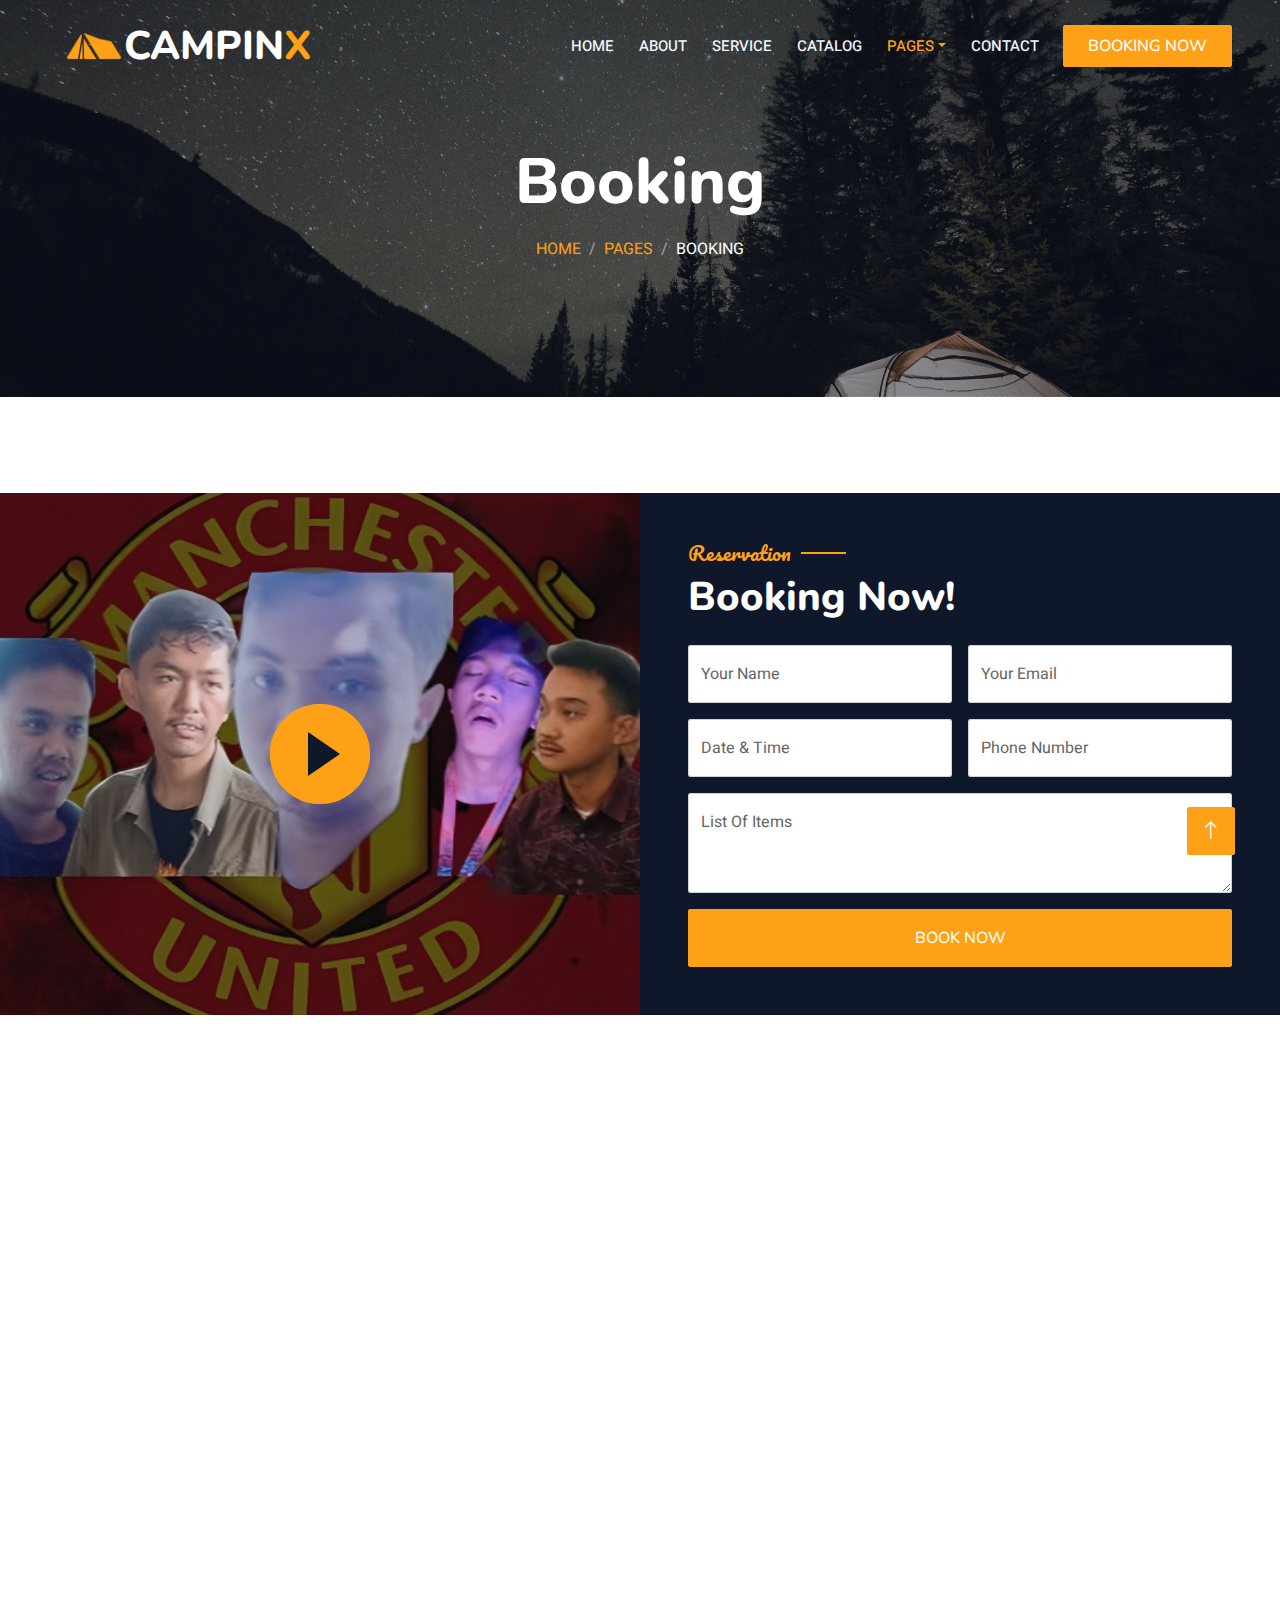
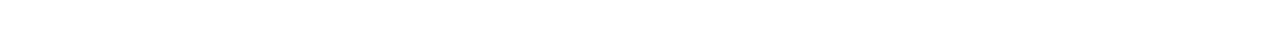
<file: booking.html>
<!DOCTYPE html>
<html lang="en">
  <head>
    <meta charset="utf-8" />
    <meta charset="utf-8" />
    <title>Campinx - Buy & Rent Tent</title>
    <link rel="icon" href="img/tent.png" type="image/x-icon" />
    <meta content="width=device-width, initial-scale=1.0" name="viewport" />
    <meta content="" name="keywords" />
    <meta content="" name="description" />

    <!-- Favicon -->
    <link href="img/favicon.ico" rel="icon" />

    <!-- Google Web Fonts -->
    <link rel="preconnect" href="https://fonts.googleapis.com" />
    <link rel="preconnect" href="https://fonts.gstatic.com" crossorigin />
    <link
      href="https://fonts.googleapis.com/css2?family=Heebo:wght@400;500;600&family=Nunito:wght@600;700;800&family=Pacifico&display=swap"
      rel="stylesheet"
    />

    <!-- Icon Font Stylesheet -->
    <link
      href="https://cdnjs.cloudflare.com/ajax/libs/font-awesome/5.10.0/css/all.min.css"
      rel="stylesheet"
    />
    <link
      href="https://cdn.jsdelivr.net/npm/bootstrap-icons@1.4.1/font/bootstrap-icons.css"
      rel="stylesheet"
    />

    <!-- Libraries Stylesheet -->
    <link href="lib/animate/animate.min.css" rel="stylesheet" />
    <link href="lib/owlcarousel/assets/owl.carousel.min.css" rel="stylesheet" />
    <link
      href="lib/tempusdominus/css/tempusdominus-bootstrap-4.min.css"
      rel="stylesheet"
    />

    <!-- Customized Bootstrap Stylesheet -->
    <link href="css/bootstrap.min.css" rel="stylesheet" />

    <!-- Template Stylesheet -->
    <link href="css/style.css" rel="stylesheet" />
  </head>

  <body>
    <div class="container-xxl bg-white p-0">
      <!-- Spinner Start -->
      <div
        id="spinner"
        class="show bg-white position-fixed translate-middle w-100 vh-100 top-50 start-50 d-flex align-items-center justify-content-center"
      >
        <div
          class="spinner-border text-primary"
          style="width: 3rem; height: 3rem"
          role="status"
        >
          <span class="sr-only">Loading...</span>
        </div>
      </div>
      <!-- Spinner End -->

      <!-- Navbar & Hero Start -->
      <div class="container-xxl position-relative p-0">
        <nav
          class="navbar navbar-expand-lg navbar-dark bg-dark px-4 px-lg-5 py-3 py-lg-0"
        >

          <a
            href="index.html"
            class="navbar-brand p-0 d-flex align-items-center"
          >

          <a href="" class="navbar-brand p-0 d-flex align-items-center">

            <img src="img/Logo.png" alt="Logo" class="logo" />
            <h1 class="text-primary m-0">
              <span class="CAMP">CAMPIN</span><span class="X">X</span>
            </h1>
          </a>
          <button
            class="navbar-toggler"
            type="button"
            data-bs-toggle="collapse"
            data-bs-target="#navbarCollapse"
          >
            <span class="fa fa-bars"></span>
          </button>
          <div class="collapse navbar-collapse" id="navbarCollapse">
            <div class="navbar-nav ms-auto py-0 pe-4">
              <a href="index.html" class="nav-item nav-link">Home</a>
              <a href="about.html" class="nav-item nav-link">About</a>
              <a href="service.html" class="nav-item nav-link">Service</a>
              <a href="menu.html" class="nav-item nav-link">Catalog</a>
              <div class="nav-item dropdown">
                <a
                  href="#"
                  class="nav-link dropdown-toggle active"
                  data-bs-toggle="dropdown"
                  >Pages</a
                >
                <div class="dropdown-menu m-0">
                  <a href="booking.html" class="dropdown-item active"
                    >Booking</a
                  >
                  <a href="team.html" class="dropdown-item">Our Team</a>
                  <a href="testimonial.html" class="dropdown-item"
                    >Testimonial</a
                  >
                </div>
              </div>
              <a href="contact.html" class="nav-item nav-link">Contact</a>
            </div>

            <a href="booking.html" class="btn btn-primary py-2 px-4"
              >Booking Now</a
            >

            

          </div>
        </nav>

        <div class="container-xxl py-5 bg-dark hero-header mb-5">
          <div class="container text-center my-5 pt-5 pb-4">
            <h1 class="display-3 text-white mb-3 animated slideInDown">
              Booking
            </h1>
            <nav aria-label="breadcrumb">
              <ol class="breadcrumb justify-content-center text-uppercase">
                <li class="breadcrumb-item"><a href="#">Home</a></li>
                <li class="breadcrumb-item"><a href="#">Pages</a></li>
                <li
                  class="breadcrumb-item text-white active"
                  aria-current="page"
                >
                  Booking
                </li>
              </ol>
            </nav>
          </div>
        </div>
      </div>
      <!-- Navbar & Hero End -->

      <!-- Reservation Start -->
      <div class="container-xxl py-5 px-0 wow fadeInUp" data-wow-delay="0.1s">
        <div class="row g-0">
          <div class="col-md-6">
            <div class="video">
              <button
                type="button"
                class="btn-play"
                data-bs-toggle="modal"
                data-src="img/vid/2.mp4"
                data-bs-target="#videoModal"
              >
                <span></span>
              </button>
            </div>
          </div>
          <div class="col-md-6 bg-dark d-flex align-items-center">
            <div class="p-5 wow fadeInUp" data-wow-delay="0.2s">
              <h5
                class="section-title ff-secondary text-start text-primary fw-normal"
              >
                Reservation
              </h5>
              <h1 class="text-white mb-4">Booking Now!</h1>
              <form>
                <div class="row g-3">
                  <div class="col-md-6">
                    <div class="form-floating">
                      <input
                        type="text"
                        class="form-control"
                        id="name"
                        placeholder="Your Name"
                        required
                      />
                      <label for="name">Your Name</label>
                    </div>
                  </div>
                  <div class="col-md-6">
                    <div class="form-floating">
                      <input
                        type="email"
                        class="form-control"
                        id="email"
                        placeholder="Your Email"
                        required
                      />
                      <label for="email">Your Email</label>
                    </div>
                  </div>
                  <div class="col-md-6">
                    <div
                      class="form-floating date"
                      id="date3"
                      data-target-input="nearest"
                    >
                      <input
                        type="text"
                        class="form-control datetimepicker-input"
                        id="date"
                        placeholder="Date & Time"
                        data-target="#date3"
                        data-toggle="datetimepicker"
                        required
                      />
                      <label for="datetime">Date & Time</label>
                    </div>
                  </div>
                  <div class="col-md-6">
                    <div class="form-floating">
                      <input
                        type="text"
                        class="form-control"
                        id="phone"
                        placeholder="number"
                        required
                      />
                      <label for="name">Phone Number</label>
                    </div>
                  </div>
                  <div class="col-12">
                    <div class="form-floating">
                      <textarea
                        class="form-control"
                        placeholder="Special Request"
                        id="items"
                        style="height: 100px"
                        required
                      ></textarea>
                      <label for="message">List Of Items</label>
                    </div>
                  </div>
                  <div class="col-12">
                    <button
                      onclick="sendWhatsApp()"
                      class="btn btn-primary w-100 py-3"
                      type="submit"
                    >
                      Book Now
                    </button>
                  </div>
                </div>
              </form>
            </div>
          </div>
        </div>
      </div>

      <div
        class="modal fade"
        id="videoModal"
        tabindex="-1"
        aria-labelledby="exampleModalLabel"
        aria-hidden="true"
      >
        <div class="modal-dialog">
          <div class="modal-content rounded-0">
            <div class="modal-header">
              <h5 class="modal-title" id="exampleModalLabel">
                Leader List Video
              </h5>
              <button
                type="button"
                class="btn-close"
                data-bs-dismiss="modal"
                aria-label="Close"
              ></button>
            </div>
            <div class="modal-body">
              <!-- 16:9 aspect ratio -->
              <div class="ratio ratio-16x9">
                <iframe
                  class="embed-responsive-item"
                  src=""
                  id="video"
                  allowfullscreen
                  allowscriptaccess="always"
                  allow="autoplay"
                ></iframe>
              </div>
            </div>
          </div>
        </div>
      </div>
      <!-- Reservation Start -->

      <!-- Footer Start -->
      <div
        class="container-fluid bg-dark text-light footer pt-5 mt-5 wow fadeIn"
        data-wow-delay="0.1s"
      >
        <div class="container py-5">
          <div class="row g-5">
            <div class="col-lg-3 col-md-6">
              <h4
                class="section-title ff-secondary text-start text-primary fw-normal mb-4"
              >
                Company
              </h4>
              <a class="btn btn-link" href="about.html">About Us</a>
              <a class="btn btn-link" href="contact.html">Contact Us</a>

              <a class="btn btn-link" href="booking.html">Booking</a>

              <a class="btn btn-link" href="booking.html">Reservation</a>
              <!-- <a class="btn btn-link" href="">Privacy Policy</a>
              <a class="btn btn-link" href="">Terms & Condition</a> -->

            </div>
            <div class="col-lg-3 col-md-6">
              <h4
                class="section-title ff-secondary text-start text-primary fw-normal mb-4"
              >
                Contact
              </h4>
              <p class="mb-2">
                <i class="fa fa-map-marker-alt me-3"></i>Ciparay, Bandung, Jawa
                Barat 40381
              </p>
              <p class="mb-2">
                <i class="fa fa-phone-alt me-3"></i>+62 815 6324 5618
              </p>
              <p class="mb-2">
                <i class="fa fa-envelope me-3"></i>campinx@hytamm.biz
              </p>
              <div class="d-flex pt-2">

                <a
                  class="btn btn-outline-light btn-social"
                  href="https://www.instagram.com/campinx.id"
                  target="_blank"
                  ><i class="fab fa-instagram"></i
                ></a>
                <a
                  class="btn btn-outline-light btn-social"
                  href="https://wa.me/6281563245618"
                  target="_blank"
                  ><i class="fab fa-whatsapp"></i

                <a class="btn btn-outline-light btn-social" href=""
                  ><i class="fab fa-twitter"></i
                ></a>
                <a class="btn btn-outline-light btn-social" href=""
                  ><i class="fab fa-facebook-f"></i
                ></a>
                <a class="btn btn-outline-light btn-social" href=""
                  ><i class="fab fa-youtube"></i
                ></a>
                <a class="btn btn-outline-light btn-social" href=""
                  ><i class="fab fa-linkedin-in"></i

                ></a>
              </div>
            </div>
            <div class="col-lg-3 col-md-6">
              <h4
                class="section-title ff-secondary text-start text-primary fw-normal mb-4"
              >
                Opening
              </h4>
              <h5 class="text-light fw-normal">Monday - Saturday</h5>
              <p>08AM - 05PM</p>
              <h5 class="text-light fw-normal">Sunday</h5>
              <p>10AM - 03PM</p>
            </div>
            <div class="col-lg-3 col-md-6">
              <h4
                class="section-title ff-secondary text-start text-primary fw-normal mb-4"
              >
                Newsletter
              </h4>
              <p>
                Hai, petualang alam bebas! Terima kasih telah bergabung di
                newsletter kami. Kami hadir untuk menemani setiap langkah
                petualangan Anda dengan berbagai produk dan layanan terbaik.
              </p>


              <div class="position-relative mx-auto" style="max-width: 400px">
                <input
                  class="form-control border-primary w-100 py-3 ps-4 pe-5"
                  type="text"
                  placeholder="Your email"
                />
                <button
                  type="button"
                  class="btn btn-primary py-2 position-absolute top-0 end-0 mt-2 me-2"
                >
                  SignUp
                </button>
              </div>

            </div>
          </div>
        </div>
        <div class="container">
          <div class="copyright">
            <div class="row">
              <div class="col-md-6 text-center text-md-start mb-3 mb-md-0">

                &copy; <a class="border-bottom" href="index.html">CAMPINX</a>,
                All Right Reserved.

                <!--/*** This template is free as long as you keep the footer author’s credit link/attribution link/backlink. If you'd like to use the template without the footer author’s credit link/attribution link/backlink, you can purchase the Credit Removal License from "https://htmlcodex.com/credit-removal". Thank you for your support. ***/-->
                Designed By
                <a
                  class="border-bottom"
                  href="https://instagram.com/_radenginar"
                  target="_blank"
                  >HytammDev</a
                >

                &copy; <a class="border-bottom" href="#">CAMPINX</a>, All Right
                Reserved.

                <!--/*** This template is free as long as you keep the footer author’s credit link/attribution link/backlink. If you'd like to use the template without the footer author’s credit link/attribution link/backlink, you can purchase the Credit Removal License from "https://htmlcodex.com/credit-removal". Thank you for your support. ***/-->
                Designed By
                <a class="border-bottom" href="https://instag">HytammDev</a>
              </div>
              <div class="col-md-6 text-center text-md-end">
                <div class="footer-menu">
                  <a href="">Home</a>
                  <a href="">Cookies</a>
                  <a href="">Help</a>
                  <a href="">FQAs</a>
                </div>

              </div>
            </div>
          </div>
        </div>
      </div>
      <!-- Footer End -->

      <!-- Back to Top -->
      <a href="#" class="btn btn-lg btn-primary btn-lg-square back-to-top"
        ><i class="bi bi-arrow-up"></i
      ></a>
    </div>

    <!-- JavaScript Libraries -->
    <script src="https://code.jquery.com/jquery-3.4.1.min.js"></script>
    <script src="https://cdn.jsdelivr.net/npm/bootstrap@5.0.0/dist/js/bootstrap.bundle.min.js"></script>
    <script src="lib/wow/wow.min.js"></script>
    <script src="lib/easing/easing.min.js"></script>
    <script src="lib/waypoints/waypoints.min.js"></script>
    <script src="lib/counterup/counterup.min.js"></script>
    <script src="lib/owlcarousel/owl.carousel.min.js"></script>
    <script src="lib/tempusdominus/js/moment.min.js"></script>
    <script src="lib/tempusdominus/js/moment-timezone.min.js"></script>
    <script src="lib/tempusdominus/js/tempusdominus-bootstrap-4.min.js"></script>

    <!-- Template Javascript -->
    <script src="js/main.js"></script>
  </body>
</html>
</file>
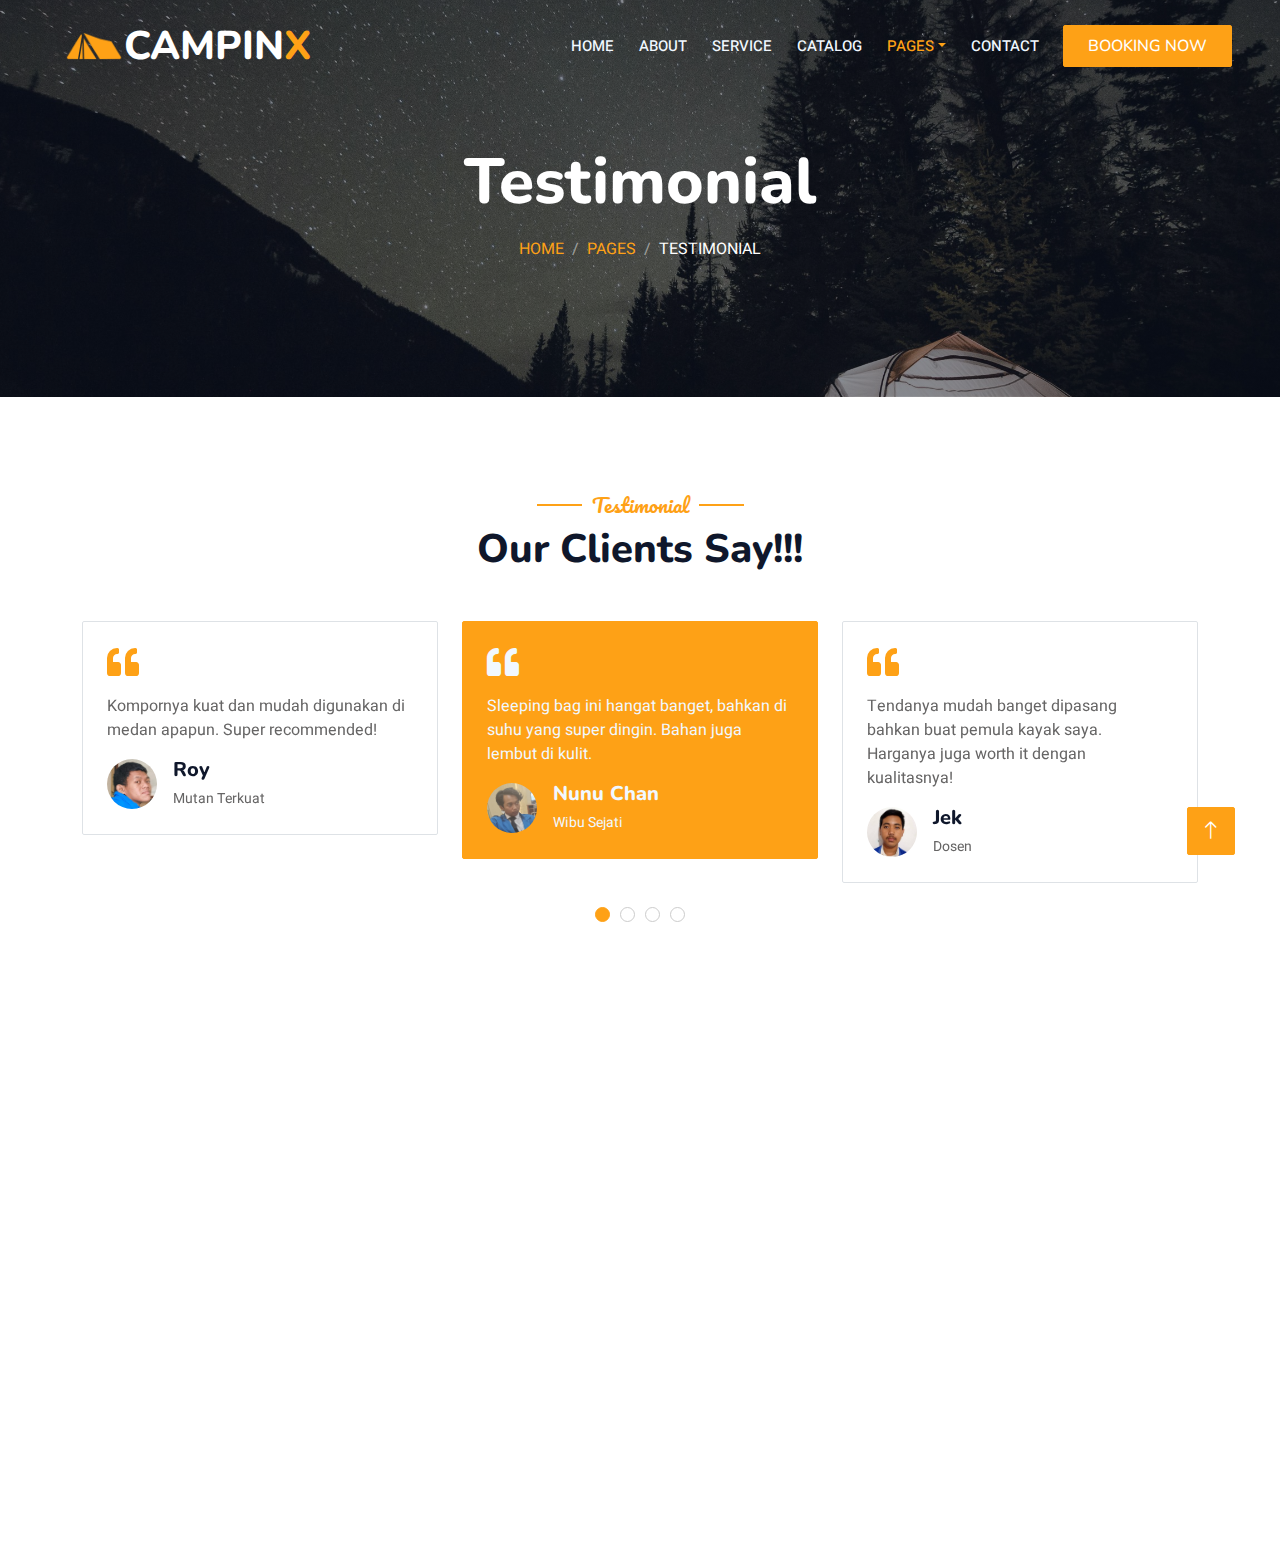
<file: testimonial.html>
<!DOCTYPE html>
<html lang="en">
  <head>
    <meta charset="utf-8" />
    <title>Campinx - Buys & Rent Tent</title>
    <meta content="width=device-width, initial-scale=1.0" name="viewport" />
    <link rel="icon" href="img/tent.png" type="image/x-icon" />
    <meta content="Sewa Tenda" name="keywords" />
    <meta
      content="Menjual dan menyewakan tenda dengan kualitas luarbiasa"
      name="description"
    />

    <!-- Favicon -->
    <link href="img/favicon.ico" rel="icon" />

    <!-- Google Web Fonts -->
    <link rel="preconnect" href="https://fonts.googleapis.com" />
    <link rel="preconnect" href="https://fonts.gstatic.com" crossorigin />
    <link
      href="https://fonts.googleapis.com/css2?family=Heebo:wght@400;500;600&family=Nunito:wght@600;700;800&family=Pacifico&display=swap"
      rel="stylesheet"
    />

    <!-- Icon Font Stylesheet -->
    <link
      href="https://cdnjs.cloudflare.com/ajax/libs/font-awesome/5.10.0/css/all.min.css"
      rel="stylesheet"
    />
    <link
      href="https://cdn.jsdelivr.net/npm/bootstrap-icons@1.4.1/font/bootstrap-icons.css"
      rel="stylesheet"
    />

    <!-- Libraries Stylesheet -->
    <link href="lib/animate/animate.min.css" rel="stylesheet" />
    <link href="lib/owlcarousel/assets/owl.carousel.min.css" rel="stylesheet" />
    <link
      href="lib/tempusdominus/css/tempusdominus-bootstrap-4.min.css"
      rel="stylesheet"
    />

    <!-- Customized Bootstrap Stylesheet -->
    <link href="css/bootstrap.min.css" rel="stylesheet" />

    <!-- Template Stylesheet -->
    <link href="css/style.css" rel="stylesheet" />
  </head>

  <body>
    <div class="container-xxl bg-white p-0">
      <!-- Spinner Start -->
      <div
        id="spinner"
        class="show bg-white position-fixed translate-middle w-100 vh-100 top-50 start-50 d-flex align-items-center justify-content-center"
      >
        <div
          class="spinner-border text-primary"
          style="width: 3rem; height: 3rem"
          role="status"
        >
          <span class="sr-only">Loading...</span>
        </div>
      </div>
      <!-- Spinner End -->

      <!-- Navbar & Hero Start -->
      <div class="container-xxl position-relative p-0">
        <nav
          class="navbar navbar-expand-lg navbar-dark bg-dark px-4 px-lg-5 py-3 py-lg-0"
        >

          <a
            href="index.html"
            class="navbar-brand p-0 d-flex align-items-center"
          >

          <a href="" class="navbar-brand p-0 d-flex align-items-center">

            <img src="img/Logo.png" alt="Logo" class="logo" />
            <h1 class="text-primary m-0">
              <span class="CAMP">CAMPIN</span><span class="X">X</span>
            </h1>
          </a>
          <button
            class="navbar-toggler"
            type="button"
            data-bs-toggle="collapse"
            data-bs-target="#navbarCollapse"
          >
            <span class="fa fa-bars"></span>
          </button>
          <div class="collapse navbar-collapse" id="navbarCollapse">
            <div class="navbar-nav ms-auto py-0 pe-4">
              <a href="index.html" class="nav-item nav-link">Home</a>
              <a href="about.html" class="nav-item nav-link">About</a>
              <a href="service.html" class="nav-item nav-link">Service</a>
              <a href="menu.html" class="nav-item nav-link">Catalog</a>
              <div class="nav-item dropdown">
                <a
                  href="#"
                  class="nav-link dropdown-toggle active"
                  data-bs-toggle="dropdown"
                  >Pages</a
                >
                <div class="dropdown-menu m-0">
                  <a href="booking.html" class="dropdown-item">Booking</a>
                  <a href="team.html" class="dropdown-item">Our Team</a>
                  <a href="testimonial.html" class="dropdown-item active"
                    >Testimonial</a
                  >
                </div>
              </div>
              <a href="contact.html" class="nav-item nav-link">Contact</a>
            </div>

            <a href="booking.html" class="btn btn-primary py-2 px-4"
              >Booking Now</a
            >

            

          </div>
        </nav>

        <div class="container-xxl py-5 bg-dark hero-header mb-5">
          <div class="container text-center my-5 pt-5 pb-4">
            <h1 class="display-3 text-white mb-3 animated slideInDown">
              Testimonial
            </h1>
            <nav aria-label="breadcrumb">
              <ol class="breadcrumb justify-content-center text-uppercase">
                <li class="breadcrumb-item"><a href="#">Home</a></li>
                <li class="breadcrumb-item"><a href="#">Pages</a></li>
                <li
                  class="breadcrumb-item text-white active"
                  aria-current="page"
                >
                  Testimonial
                </li>
              </ol>
            </nav>
          </div>
        </div>
      </div>
      <!-- Navbar & Hero End -->

      <!-- Testimonial Start -->
      <div class="container-xxl py-5 wow fadeInUp" data-wow-delay="0.1s">
        <div class="container">
          <div class="text-center">
            <h5
              class="section-title ff-secondary text-center text-primary fw-normal"
            >
              Testimonial
            </h5>
            <h1 class="mb-5">Our Clients Say!!!</h1>
          </div>
          <div class="owl-carousel testimonial-carousel">
            <div class="testimonial-item bg-transparent border rounded p-4">
              <i class="fa fa-quote-left fa-2x text-primary mb-3"></i>
              <p>
                Sleeping bag ini hangat banget, bahkan di suhu yang super
                dingin. Bahan juga lembut di kulit.
              </p>
              <div class="d-flex align-items-center">
                <img
                  class="img-fluid flex-shrink-0 rounded-circle"
                  src="img/nunucan.jpeg"
                  style="width: 50px; height: 50px"
                />
                <div class="ps-3">
                  <h5 class="mb-1">Nunu Chan</h5>
                  <small>Wibu Sejati</small>
                </div>
              </div>
            </div>
            <div class="testimonial-item bg-transparent border rounded p-4">
              <i class="fa fa-quote-left fa-2x text-primary mb-3"></i>
              <p>
                Tendanya mudah banget dipasang bahkan buat pemula kayak saya.
                Harganya juga worth it dengan kualitasnya!
              </p>
              <div class="d-flex align-items-center">
                <img
                  class="img-fluid flex-shrink-0 rounded-circle"
                  src="img/kujek.jpeg"
                  style="width: 50px; height: 50px"
                />
                <div class="ps-3">
                  <h5 class="mb-1">Jek</h5>
                  <small>Dosen</small>
                </div>
              </div>
            </div>
            <div class="testimonial-item bg-transparent border rounded p-4">
              <i class="fa fa-quote-left fa-2x text-primary mb-3"></i>
              <p>
                Tas ini besar dan nyaman dipakai meski penuh muatan. Sangat
                ergonomis!
              </p>
              <div class="d-flex align-items-center">
                <img
                  class="img-fluid flex-shrink-0 rounded-circle"
                  src="img/katip.jpeg"
                  style="width: 50px; height: 50px"
                />
                <div class="ps-3">
                  <h5 class="mb-1">Katip</h5>
                  <small>Tukang Hiling</small>
                </div>
              </div>
            </div>
            <div class="testimonial-item bg-transparent border rounded p-4">
              <i class="fa fa-quote-left fa-2x text-primary mb-3"></i>
              <p>
                Kompornya kuat dan mudah digunakan di medan apapun. Super
                recommended!
              </p>
              <div class="d-flex align-items-center">
                <img
                  class="img-fluid flex-shrink-0 rounded-circle"
                  src="img/roy.jpeg"
                  style="width: 50px; height: 50px"
                />
                <div class="ps-3">
                  <h5 class="mb-1">Roy</h5>
                  <small>Mutan Terkuat</small>
                </div>
              </div>
            </div>
          </div>
        </div>
      </div>
      <!-- Testimonial End -->

      <!-- Footer Start -->
      <div
        class="container-fluid bg-dark text-light footer pt-5 mt-5 wow fadeIn"
        data-wow-delay="0.1s"
      >
        <div class="container py-5">
          <div class="row g-5">
            <div class="col-lg-3 col-md-6">
              <h4
                class="section-title ff-secondary text-start text-primary fw-normal mb-4"
              >
                Company
              </h4>
              <a class="btn btn-link" href="about.html">About Us</a>
              <a class="btn btn-link" href="contact.html">Contact Us</a>

              <a class="btn btn-link" href="booking.html">Booking</a>

              <a class="btn btn-link" href="booking.html">Reservation</a>
              <!-- <a class="btn btn-link" href="">Privacy Policy</a>
              <a class="btn btn-link" href="">Terms & Condition</a> -->

            </div>
            <div class="col-lg-3 col-md-6">
              <h4
                class="section-title ff-secondary text-start text-primary fw-normal mb-4"
              >
                Contact
              </h4>
              <p class="mb-2">
                <i class="fa fa-map-marker-alt me-3"></i>Ciparay, Bandung, Jawa
                Barat 40381
              </p>
              <p class="mb-2">
                <i class="fa fa-phone-alt me-3"></i>+62 815 6324 5618
              </p>
              <p class="mb-2">
                <i class="fa fa-envelope me-3"></i>campinx@hytamm.biz
              </p>
              <div class="d-flex pt-2">

                <a
                  class="btn btn-outline-light btn-social"
                  href="https://www.instagram.com/campinx.id"
                  target="_blank"
                  ><i class="fab fa-instagram"></i
                ></a>
                <a
                  class="btn btn-outline-light btn-social"
                  href="https://wa.me/6281563245618"
                  target="_blank"
                  ><i class="fab fa-whatsapp"></i

                <a class="btn btn-outline-light btn-social" href=""
                  ><i class="fab fa-twitter"></i
                ></a>
                <a class="btn btn-outline-light btn-social" href=""
                  ><i class="fab fa-facebook-f"></i
                ></a>
                <a class="btn btn-outline-light btn-social" href=""
                  ><i class="fab fa-youtube"></i
                ></a>
                <a class="btn btn-outline-light btn-social" href=""
                  ><i class="fab fa-linkedin-in"></i

                ></a>
              </div>
            </div>
            <div class="col-lg-3 col-md-6">
              <h4
                class="section-title ff-secondary text-start text-primary fw-normal mb-4"
              >
                Opening
              </h4>
              <h5 class="text-light fw-normal">Monday - Saturday</h5>
              <p>08AM - 05PM</p>
              <h5 class="text-light fw-normal">Sunday</h5>
              <p>10AM - 03PM</p>
            </div>
            <div class="col-lg-3 col-md-6">
              <h4
                class="section-title ff-secondary text-start text-primary fw-normal mb-4"
              >
                Newsletter
              </h4>
              <p>
                Hai, petualang alam bebas! Terima kasih telah bergabung di
                newsletter kami. Kami hadir untuk menemani setiap langkah
                petualangan Anda dengan berbagai produk dan layanan terbaik.
              </p>


              <div class="position-relative mx-auto" style="max-width: 400px">
                <input
                  class="form-control border-primary w-100 py-3 ps-4 pe-5"
                  type="text"
                  placeholder="Your email"
                />
                <button
                  type="button"
                  class="btn btn-primary py-2 position-absolute top-0 end-0 mt-2 me-2"
                >
                  SignUp
                </button>
              </div>

            </div>
          </div>
        </div>
        <div class="container">
          <div class="copyright">
            <div class="row">
              <div class="col-md-6 text-center text-md-start mb-3 mb-md-0">

                &copy; <a class="border-bottom" href="index.html">CAMPINX</a>,
                All Right Reserved.

                <!--/*** This template is free as long as you keep the footer author’s credit link/attribution link/backlink. If you'd like to use the template without the footer author’s credit link/attribution link/backlink, you can purchase the Credit Removal License from "https://htmlcodex.com/credit-removal". Thank you for your support. ***/-->
                Designed By
                <a
                  class="border-bottom"
                  href="https://instagram.com/_radenginar"
                  target="_blank"
                  >HytammDev</a
                >

                &copy; <a class="border-bottom" href="#">CAMPINX</a>, All Right
                Reserved.

                <!--/*** This template is free as long as you keep the footer author’s credit link/attribution link/backlink. If you'd like to use the template without the footer author’s credit link/attribution link/backlink, you can purchase the Credit Removal License from "https://htmlcodex.com/credit-removal". Thank you for your support. ***/-->
                Designed By
                <a class="border-bottom" href="https://instag">HytammDev</a>
              </div>
              <div class="col-md-6 text-center text-md-end">
                <div class="footer-menu">
                  <a href="">Home</a>
                  <a href="">Cookies</a>
                  <a href="">Help</a>
                  <a href="">FQAs</a>
                </div>

              </div>
            </div>
          </div>
        </div>
      </div>
      <!-- Footer End -->

      <!-- Back to Top -->
      <a href="#" class="btn btn-lg btn-primary btn-lg-square back-to-top"
        ><i class="bi bi-arrow-up"></i
      ></a>
    </div>

    <!-- JavaScript Libraries -->
    <script src="https://code.jquery.com/jquery-3.4.1.min.js"></script>
    <script src="https://cdn.jsdelivr.net/npm/bootstrap@5.0.0/dist/js/bootstrap.bundle.min.js"></script>
    <script src="lib/wow/wow.min.js"></script>
    <script src="lib/easing/easing.min.js"></script>
    <script src="lib/waypoints/waypoints.min.js"></script>
    <script src="lib/counterup/counterup.min.js"></script>
    <script src="lib/owlcarousel/owl.carousel.min.js"></script>
    <script src="lib/tempusdominus/js/moment.min.js"></script>
    <script src="lib/tempusdominus/js/moment-timezone.min.js"></script>
    <script src="lib/tempusdominus/js/tempusdominus-bootstrap-4.min.js"></script>

    <!-- Template Javascript -->
    <script src="js/main.js"></script>
  </body>
</html>
</file>
<file: css/style.css>
/********** Template CSS **********/
:root {
  --primary: #fea116;
  --light: #f1f8ff;
  --dark: #0f172b;
}

.ff-secondary {
  font-family: "Pacifico", cursive;
}

.fw-medium {
  font-weight: 600 !important;
}

.fw-semi-bold {
  font-weight: 700 !important;
}

.back-to-top {
  position: fixed;
  display: none;
  right: 45px;
  bottom: 45px;
  z-index: 99;
}

/*** Spinner ***/
#spinner {
  opacity: 0;
  visibility: hidden;
  transition: opacity 0.5s ease-out, visibility 0s linear 0.5s;
  z-index: 99999;
}

#spinner.show {
  transition: opacity 0.5s ease-out, visibility 0s linear 0s;
  visibility: visible;
  opacity: 1;
}

/*** Button ***/
.btn {
  font-family: "Nunito", sans-serif;
  font-weight: 500;
  text-transform: uppercase;
  transition: 0.5s;
}

.btn.btn-primary,
.btn.btn-secondary {
  color: #ffffff;
}

.btn-square {
  width: 38px;
  height: 38px;
}

.btn-sm-square {
  width: 32px;
  height: 32px;
}

.btn-lg-square {
  width: 48px;
  height: 48px;
}

.btn-square,
.btn-sm-square,
.btn-lg-square {
  padding: 0;
  display: flex;
  align-items: center;
  justify-content: center;
  font-weight: normal;
  border-radius: 2px;
}

/*** Navbar ***/
.CAMP {
  color: #fff;
}
.X {
  color: var(--primary);
}

.navbar-dark .navbar-nav .nav-link {
  position: relative;
  margin-left: 25px;
  padding: 35px 0;
  font-size: 15px;
  color: var(--light) !important;
  text-transform: uppercase;
  font-weight: 500;
  outline: none;
  transition: 0.5s;
}

.sticky-top.navbar-dark .navbar-nav .nav-link {
  padding: 20px 0;
}

.navbar-dark .navbar-nav .nav-link:hover,
.navbar-dark .navbar-nav .nav-link.active {
  color: var(--primary) !important;
}

.navbar-dark .navbar-brand img {
  max-height: 60px;
  transition: 0.5s;
}

.sticky-top.navbar-dark .navbar-brand img {
  max-height: 45px;
}

@media (max-width: 991.98px) {
  .sticky-top.navbar-dark {
    position: relative;
  }

  .navbar-dark .navbar-collapse {
    margin-top: 15px;
    border-top: 1px solid rgba(255, 255, 255, 0.1);
  }

  .navbar-dark .navbar-nav .nav-link,
  .sticky-top.navbar-dark .navbar-nav .nav-link {
    padding: 10px 0;
    margin-left: 0;
  }

  .navbar-dark .navbar-brand img {
    max-height: 45px;
  }
}

@media (min-width: 992px) {
  .navbar-dark {
    position: absolute;
    width: 100%;
    top: 0;
    left: 0;
    z-index: 999;
    background: transparent !important;
  }

  .sticky-top.navbar-dark {
    position: fixed;
    background: var(--dark) !important;
  }
}

/*** Hero Header ***/
.hero-header {
  background: linear-gradient(rgba(15, 23, 43, 0.5), rgba(15, 23, 43, 0.5)),
    url(../img/bg-hero.jpg);
  background-position: center center;
  background-repeat: no-repeat;
  background-size: cover;
}

.hero-header img {
  animation: imgRotate 50s linear infinite;
}

@keyframes imgRotate {
  100% {
    transform: rotate(360deg);
  }
}

.breadcrumb-item + .breadcrumb-item::before {
  color: rgba(255, 255, 255, 0.5);
}

/*** Section Title ***/
.section-title {
  position: relative;
  display: inline-block;
}

.section-title::before {
  position: absolute;
  content: "";
  width: 45px;
  height: 2px;
  top: 50%;
  left: -55px;
  margin-top: -1px;
  background: var(--primary);
}

.section-title::after {
  position: absolute;
  content: "";
  width: 45px;
  height: 2px;
  top: 50%;
  right: -55px;
  margin-top: -1px;
  background: var(--primary);
}

.section-title.text-start::before,
.section-title.text-end::after {
  display: none;
}

/*** Service ***/
.service-item {
  box-shadow: 0 0 45px rgba(0, 0, 0, 0.08);
  transition: 0.5s;
}

.service-item:hover {
  background: var(--primary);
}

.service-item * {
  transition: 0.5s;
}

.service-item:hover * {
  color: var(--light) !important;
}

/*** Food Menu ***/
.nav-pills .nav-item .active {
  border-bottom: 2px solid var(--primary);
}

/*** Youtube Video ***/
.video {
  position: relative;
  height: 100%;
  min-height: 500px;
  background: linear-gradient(rgba(15, 23, 43, 0.1), rgba(15, 23, 43, 0.1)),
    url(../img/team/FullSuat.png);
  background-position: center center;
  background-repeat: no-repeat;
  background-size: cover;
}

.video .btn-play {
  position: absolute;
  z-index: 3;
  top: 50%;
  left: 50%;
  transform: translateX(-50%) translateY(-50%);
  box-sizing: content-box;
  display: block;
  width: 32px;
  height: 44px;
  border-radius: 50%;
  border: none;
  outline: none;
  padding: 18px 20px 18px 28px;
}

.video .btn-play:before {
  content: "";
  position: absolute;
  z-index: 0;
  left: 50%;
  top: 50%;
  transform: translateX(-50%) translateY(-50%);
  display: block;
  width: 100px;
  height: 100px;
  background: var(--primary);
  border-radius: 50%;
  animation: pulse-border 1500ms ease-out infinite;
}

.video .btn-play:after {
  content: "";
  position: absolute;
  z-index: 1;
  left: 50%;
  top: 50%;
  transform: translateX(-50%) translateY(-50%);
  display: block;
  width: 100px;
  height: 100px;
  background: var(--primary);
  border-radius: 50%;
  transition: all 200ms;
}

.video .btn-play img {
  position: relative;
  z-index: 3;
  max-width: 100%;
  width: auto;
  height: auto;
}

.video .btn-play span {
  display: block;
  position: relative;
  z-index: 3;
  width: 0;
  height: 0;
  border-left: 32px solid var(--dark);
  border-top: 22px solid transparent;
  border-bottom: 22px solid transparent;
}

@keyframes pulse-border {
  0% {
    transform: translateX(-50%) translateY(-50%) translateZ(0) scale(1);
    opacity: 1;
  }

  100% {
    transform: translateX(-50%) translateY(-50%) translateZ(0) scale(1.5);
    opacity: 0;
  }
}

#videoModal {
  z-index: 99999;
}

#videoModal .modal-dialog {
  position: relative;
  max-width: 800px;
  margin: 60px auto 0 auto;
}

#videoModal .modal-body {
  position: relative;
  padding: 0px;
}

#videoModal .close {
  position: absolute;
  width: 30px;
  height: 30px;
  right: 0px;
  top: -30px;
  z-index: 999;
  font-size: 30px;
  font-weight: normal;
  color: #ffffff;
  background: #000000;
  opacity: 1;
}

/*** Team ***/
.team-item {
  box-shadow: 0 0 45px rgba(0, 0, 0, 0.08);
  height: calc(100% - 38px);
  transition: 0.5s;
}

.team-item img {
  transition: 0.5s;
}

.team-item:hover img {
  transform: scale(1.1);
}

.team-item:hover {
  height: 100%;
}

.team-item .btn {
  border-radius: 38px 38px 0 0;
}

/*** Testimonial ***/
.testimonial-carousel .owl-item .testimonial-item,
.testimonial-carousel .owl-item.center .testimonial-item * {
  transition: 0.5s;
}

.testimonial-carousel .owl-item.center .testimonial-item {
  background: var(--primary) !important;
  border-color: var(--primary) !important;
}

.testimonial-carousel .owl-item.center .testimonial-item * {
  color: var(--light) !important;
}

.testimonial-carousel .owl-dots {
  margin-top: 24px;
  display: flex;
  align-items: flex-end;
  justify-content: center;
}

.testimonial-carousel .owl-dot {
  position: relative;
  display: inline-block;
  margin: 0 5px;
  width: 15px;
  height: 15px;
  border: 1px solid #cccccc;
  border-radius: 15px;
  transition: 0.5s;
}

.testimonial-carousel .owl-dot.active {
  background: var(--primary);
  border-color: var(--primary);
}

/*** Footer ***/
.footer .btn.btn-social {
  margin-right: 5px;
  width: 35px;
  height: 35px;
  display: flex;
  align-items: center;
  justify-content: center;
  color: var(--light);
  border: 1px solid #ffffff;
  border-radius: 35px;
  transition: 0.3s;
}

.footer .btn.btn-social:hover {
  color: var(--primary);
}

.footer .btn.btn-link {
  display: block;
  margin-bottom: 5px;
  padding: 0;
  text-align: left;
  color: #ffffff;
  font-size: 15px;
  font-weight: normal;
  text-transform: capitalize;
  transition: 0.3s;
}

.footer .btn.btn-link::before {
  position: relative;
  content: "\f105";
  font-family: "Font Awesome 5 Free";
  font-weight: 900;
  margin-right: 10px;
}

.footer .btn.btn-link:hover {
  letter-spacing: 1px;
  box-shadow: none;
}

.footer .copyright {
  padding: 25px 0;
  font-size: 15px;
  border-top: 1px solid rgba(256, 256, 256, 0.1);
}

.footer .copyright a {
  color: var(--light);
}

.footer .footer-menu a {
  margin-right: 15px;
  padding-right: 15px;
  border-right: 1px solid rgba(255, 255, 255, 0.1);
}

.footer .footer-menu a:last-child {
  margin-right: 0;
  padding-right: 0;
  border-right: none;
}

.quantity-control {
  display: flex;
  align-items: center;
}

.quantity-control button {
  background-color: #333;
  color: #fff;
  border: none;
  padding: 1px 9px;
  border-radius: 5px;
  font-size: 18px;
  cursor: pointer;
}

.quantity-control button:hover {
  opacity: 0.9;
}

.quantity-control .btn-increase {
  background-color: orange;
}

.quantity-control input {
  width: 40px;
  text-align: center;
  border: 1px solid #ddd;
  margin: 0 7px;
  border-radius: 5px;
  font-size: 16px;
}
</file>
